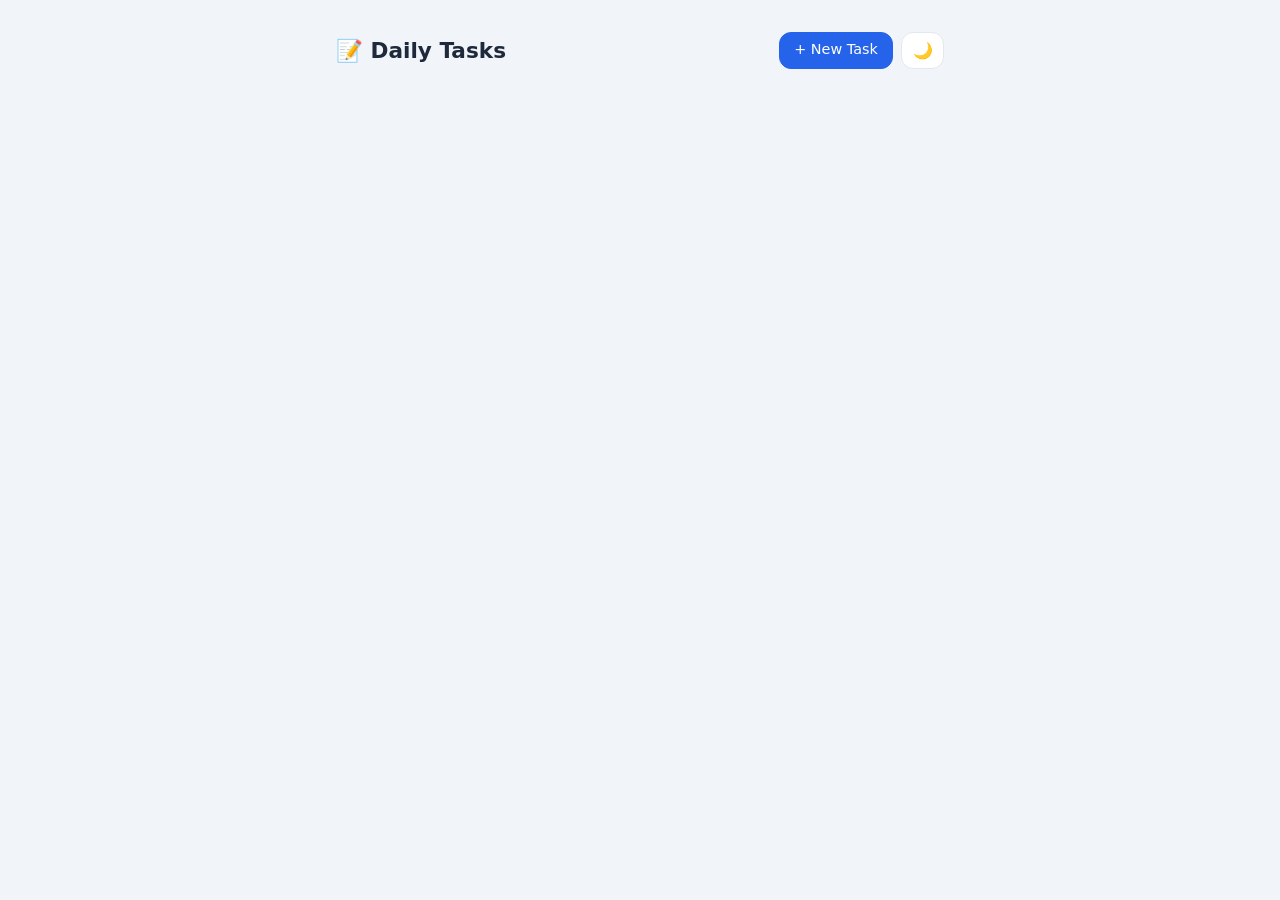
<file: DailyTask.Web/index.html>
<!DOCTYPE html>
<html lang="en">
<head>
  <meta charset="utf-8">
  <meta name="viewport" content="width=device-width, initial-scale=1">
  <title>Daily Tasks</title>
  <link rel="stylesheet" href="css/styles.css">
</head>
<body data-page="index">
  <div class="container">
    <header>
      <h1>📝 Daily Tasks</h1>
      <div class="header-actions">
        <a class="btn accent" href="create.html">+ New Task</a>
        <button id="theme-toggle" class="btn icon" title="Toggle theme"></button>
      </div>
    </header>

    <ul id="task-list" class="task-list"></ul>
    <p id="empty" class="empty hidden">Nothing to do today. Enjoy! 🌿</p>
  </div>

  <script src="js/app.js"></script>
</body>
</html>
</file>
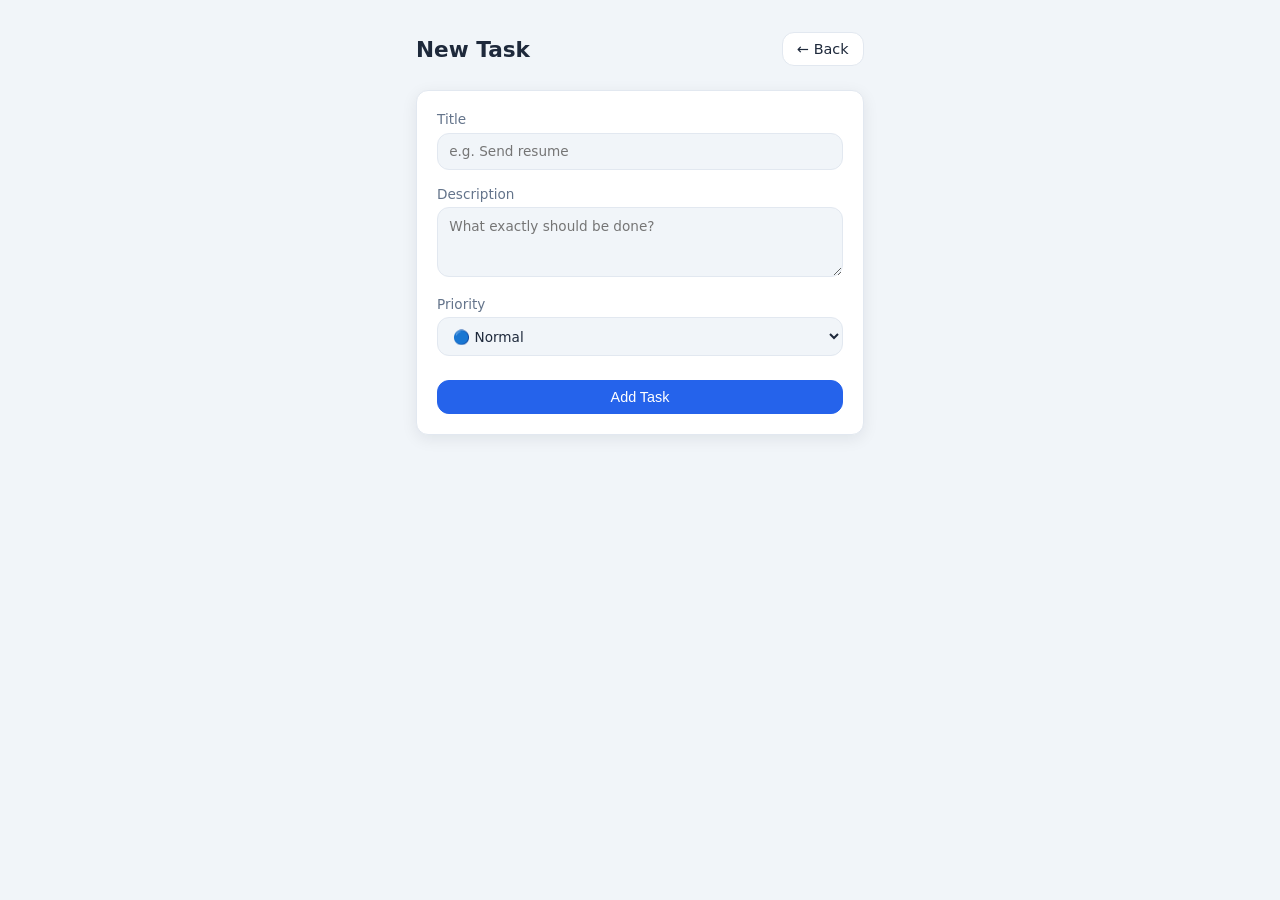
<file: DailyTask.Web/create.html>
<!DOCTYPE html>
<html lang="en">
<head>
  <meta charset="utf-8">
  <meta name="viewport" content="width=device-width, initial-scale=1">
  <title>New Task</title>
  <link rel="stylesheet" href="css/styles.css">
</head>
<body data-page="create">
  <div class="container narrow">
    <header>
      <h1>New Task</h1>
      <a class="btn" href="index.html">← Back</a>
    </header>

    <form id="task-form" class="card">
      <label>Title
        <input id="title" required maxlength="25" placeholder="e.g. Send resume">
      </label>

      <label>Description
        <textarea id="description" required maxlength="500" rows="3"
                  placeholder="What exactly should be done?"></textarea>
      </label>

      <label>Priority
        <select id="priority">
          <option value="0">🟢 Low</option>
          <option value="1" selected>🔵 Normal</option>
          <option value="2">🟠 High</option>
          <option value="3">🔴 Critical</option>
        </select>
      </label>

      <p id="error" class="error hidden"></p>

      <button type="submit" class="btn accent block">Add Task</button>
    </form>
  </div>

  <script src="js/app.js"></script>
</body>
</html>
</file>
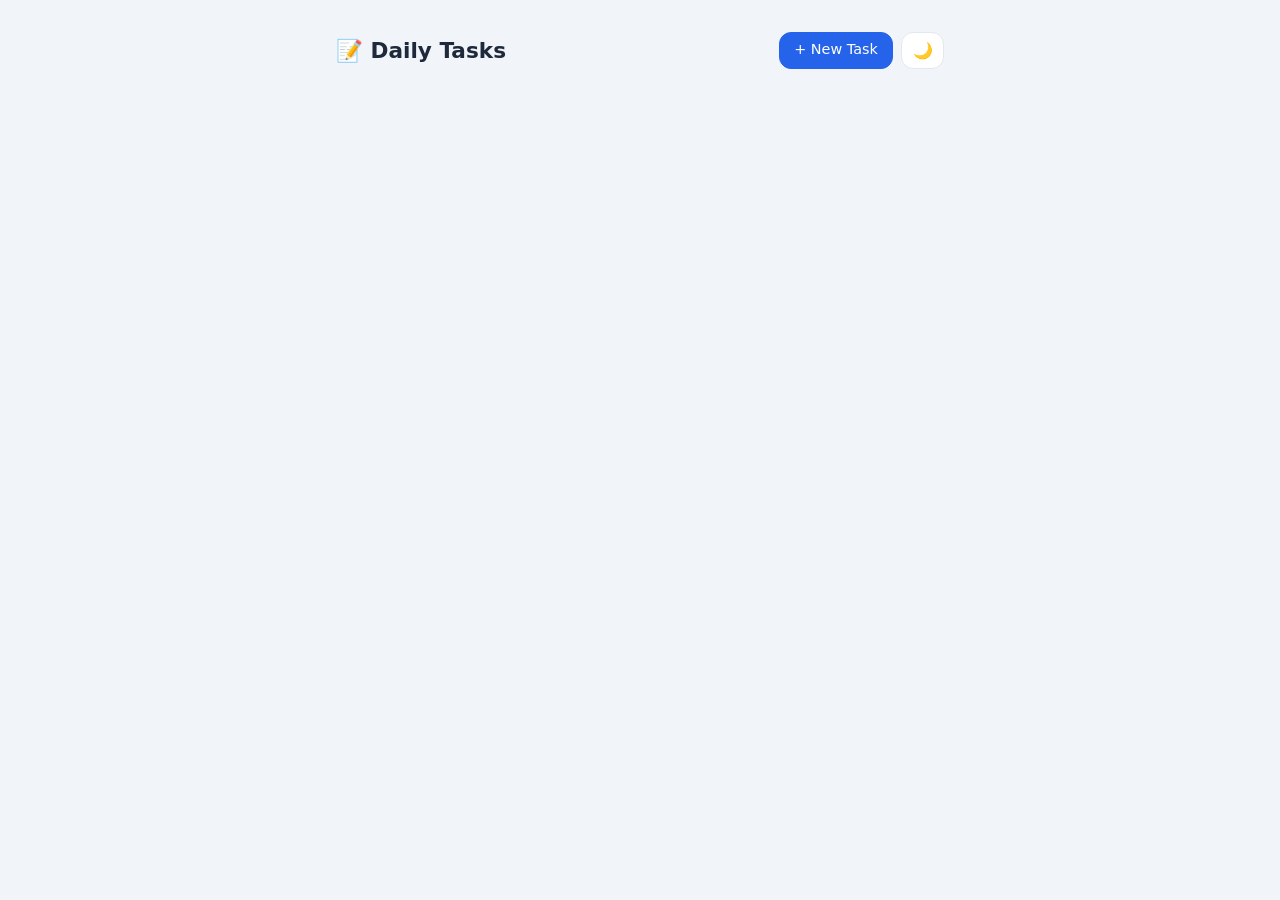
<file: DailyTask.Web/details.html>
<!DOCTYPE html>
<html lang="en">
<head>
  <meta charset="utf-8">
  <meta name="viewport" content="width=device-width, initial-scale=1">
  <title>Task Details</title>
  <link rel="stylesheet" href="css/styles.css">
</head>
<body data-page="details">
  <div class="container narrow">
    <header>
      <h1>Task Details</h1>
      <a class="btn" href="index.html">← Back</a>
    </header>

    <div class="card">
      <div class="detail-head">
        <span id="d-dot" class="dot"></span>
        <h2 id="d-title" class="detail-title"></h2>
      </div>

      <p id="d-desc" class="task-desc"></p>

      <div class="detail-meta">
        <span id="d-priority" class="badge"></span>
        <span id="d-status" class="badge"></span>
      </div>

      <div class="detail-actions">
        <button id="d-toggle" class="btn accent"></button>
        <a id="d-edit" class="btn" href="#">✏️ Edit</a>
      </div>
    </div>
  </div>

  <script src="js/app.js"></script>
</body>
</html>
</file>
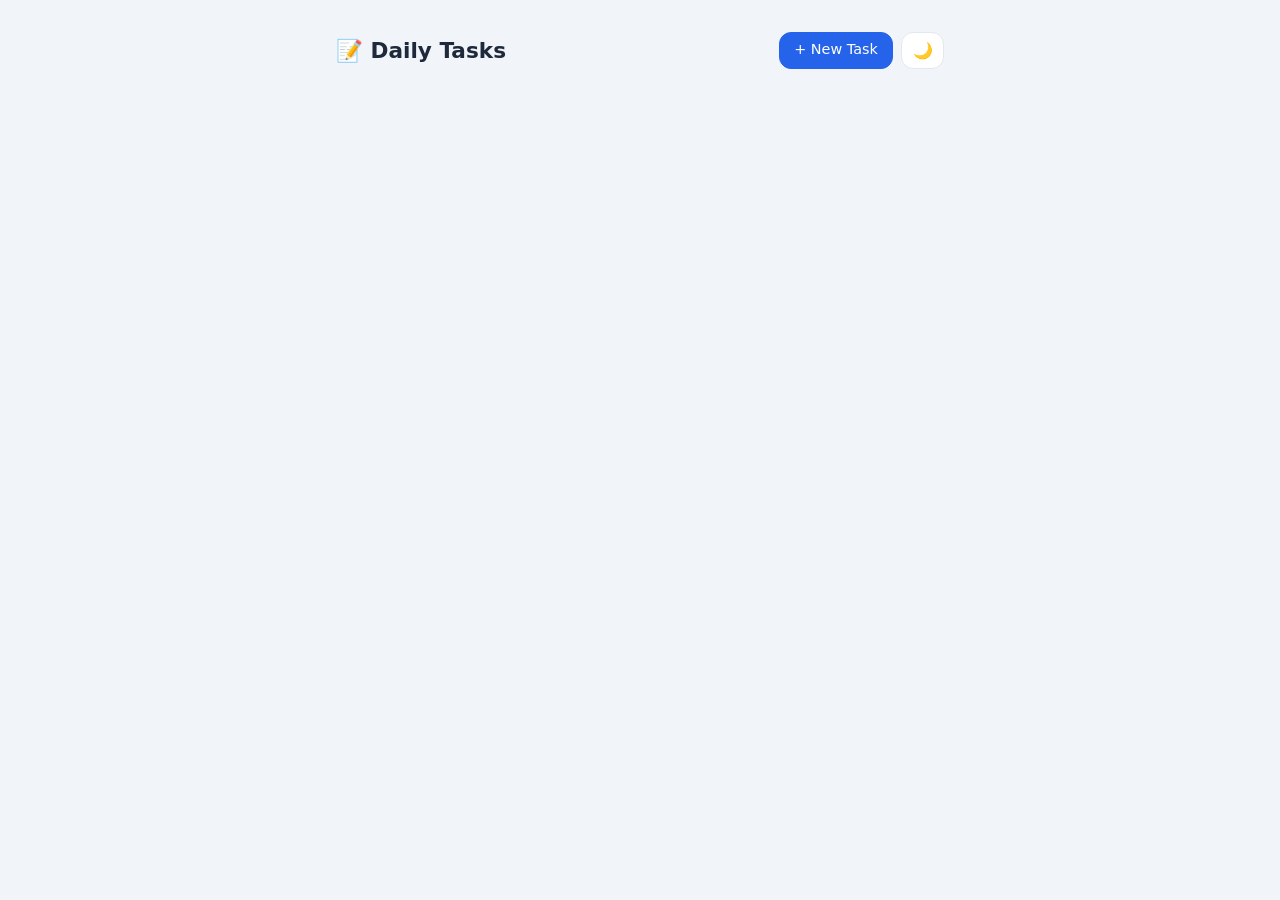
<file: DailyTask.Web/edit.html>
<!DOCTYPE html>
<html lang="en">
<head>
  <meta charset="utf-8">
  <meta name="viewport" content="width=device-width, initial-scale=1">
  <title>Edit Task</title>
  <link rel="stylesheet" href="css/styles.css">
</head>
<body data-page="edit">
  <div class="container narrow">
    <header>
      <h1>Edit Task</h1>
      <a class="btn" href="index.html">← Back</a>
    </header>

    <form id="task-form" class="card">
      <label>Title
        <input id="title" required maxlength="25">
      </label>

      <label>Description
        <textarea id="description" required maxlength="500" rows="3"></textarea>
      </label>

      <label>Priority
        <select id="priority">
          <option value="0">🟢 Low</option>
          <option value="1">🔵 Normal</option>
          <option value="2">🟠 High</option>
          <option value="3">🔴 Critical</option>
        </select>
      </label>

      <p id="error" class="error hidden"></p>

      <button type="submit" class="btn accent block">Save Changes</button>
    </form>
  </div>

  <script src="js/app.js"></script>
</body>
</html>
</file>
<file: DailyTask.Web/css/styles.css>
/* ---------- theme variables ---------- */
:root {
  --radius: 12px;
  --low: #22c55e;
  --normal: #3b82f6;
  --high: #f97316;
  --critical: #ef4444;
}

[data-theme="dark"] {
  --bg: #0f172a;
  --surface: #1e293b;
  --surface-hover: #273449;
  --text: #e2e8f0;
  --muted: #94a3b8;
  --border: #334155;
  --accent: #3b82f6;
  --accent-text: #ffffff;
  --danger: #ef4444;
  --shadow: 0 4px 16px rgba(0, 0, 0, .35);
}

[data-theme="light"] {
  --bg: #f1f5f9;
  --surface: #ffffff;
  --surface-hover: #f8fafc;
  --text: #1e293b;
  --muted: #64748b;
  --border: #e2e8f0;
  --accent: #2563eb;
  --accent-text: #ffffff;
  --danger: #dc2626;
  --shadow: 0 4px 16px rgba(15, 23, 42, .08);
}

/* ---------- base ---------- */
* { box-sizing: border-box; }

body {
  margin: 0;
  font-family: system-ui, -apple-system, "Segoe UI", sans-serif;
  background: var(--bg);
  color: var(--text);
  min-height: 100vh;
  transition: background .25s, color .25s;
}

.container { max-width: 640px; margin: 0 auto; padding: 2rem 1rem 4rem; }
.container.narrow { max-width: 480px; }

header {
  display: flex;
  justify-content: space-between;
  align-items: center;
  margin-bottom: 1.5rem;
}

h1 { font-size: 1.35rem; margin: 0; }

.header-actions { display: flex; gap: .5rem; }

.hidden { display: none !important; }

/* ---------- buttons & inputs ---------- */
.btn {
  padding: .5rem .9rem;
  border-radius: var(--radius);
  border: 1px solid var(--border);
  background: var(--surface);
  color: var(--text);
  font-size: .9rem;
  cursor: pointer;
  text-decoration: none;
  transition: background .15s;
}
.btn:hover { background: var(--surface-hover); }
.btn.accent { background: var(--accent); color: var(--accent-text); border-color: var(--accent); }
.btn.accent:hover { filter: brightness(1.1); }
.btn.icon { font-size: 1rem; padding: .5rem .65rem; }
.btn.block { width: 100%; margin-top: .5rem; }
.btn.danger:hover { background: var(--danger); color: #fff; border-color: var(--danger); }

input, textarea, select {
  width: 100%;
  padding: .6rem .7rem;
  margin-top: .35rem;
  border-radius: var(--radius);
  border: 1px solid var(--border);
  background: var(--bg);
  color: var(--text);
  font: inherit;
  resize: vertical;
}
input:focus, textarea:focus, select:focus {
  outline: 2px solid var(--accent);
  outline-offset: 1px;
}

/* ---------- form card ---------- */
.card {
  background: var(--surface);
  border: 1px solid var(--border);
  border-radius: var(--radius);
  padding: 1.25rem;
  box-shadow: var(--shadow);
  display: flex;
  flex-direction: column;
  gap: 1rem;
}
.card label { font-size: .85rem; color: var(--muted); display: block; }

.error {
  margin: 0;
  padding: .6rem .8rem;
  border-radius: var(--radius);
  background: var(--danger);
  color: #fff;
  font-size: .85rem;
  white-space: pre-line;
}

/* ---------- task list ---------- */
.task-list { list-style: none; margin: 0; padding: 0; }

.task {
  display: flex;
  align-items: center;
  gap: .8rem;
  padding: .8rem .9rem;
  margin-bottom: .6rem;
  background: var(--surface);
  border: 1px solid var(--border);
  border-radius: var(--radius);
  box-shadow: var(--shadow);
  transition: background .15s;
}
.task:hover { background: var(--surface-hover); }

.dot { width: 12px; height: 12px; border-radius: 50%; flex-shrink: 0; }
.dot-0 { background: var(--low); }
.dot-1 { background: var(--normal); }
.dot-2 { background: var(--high); }
.dot-3 { background: var(--critical); }

.task-body { flex: 1; min-width: 0; }
.task-title { font-weight: 600; overflow-wrap: anywhere; }
.task-desc { font-size: .82rem; color: var(--muted); overflow-wrap: anywhere; }

.task-actions { display: flex; gap: .25rem; flex-shrink: 0; }
.task-actions .btn { border: none; background: transparent; padding: .35rem .5rem; }
.task-actions .btn:hover { background: var(--surface); }

.task.done .task-title { text-decoration: line-through; opacity: .45; }
.task.done .task-desc { opacity: .35; }

.divider {
  display: flex;
  align-items: center;
  gap: .75rem;
  color: var(--muted);
  font-size: .75rem;
  margin: 1.1rem 0;
}
.divider::before, .divider::after {
  content: "";
  flex: 1;
  border-top: 1px dashed var(--border);
}

.empty { text-align: center; color: var(--muted); margin-top: 3rem; }

/* ---------- details page ---------- */
.detail-head { display: flex; align-items: center; gap: .6rem; }
.detail-title { margin: 0; font-size: 1.15rem; overflow-wrap: anywhere; }
.detail-meta { display: flex; gap: .5rem; flex-wrap: wrap; }

.badge {
  padding: .25rem .6rem;
  border-radius: 999px;
  font-size: .75rem;
  background: var(--bg);
  border: 1px solid var(--border);
}
.badge-done    { color: var(--low); border-color: var(--low); }
.badge-pending { color: var(--high); border-color: var(--high); }
.badge.prio-0  { color: var(--low); }
.badge.prio-1  { color: var(--normal); }
.badge.prio-2  { color: var(--high); }
.badge.prio-3  { color: var(--critical); }

.detail-actions { display: flex; gap: .5rem; }

a.task-title { color: inherit; text-decoration: none; cursor: pointer; }
a.task-title:hover { color: var(--accent); }
</file>
